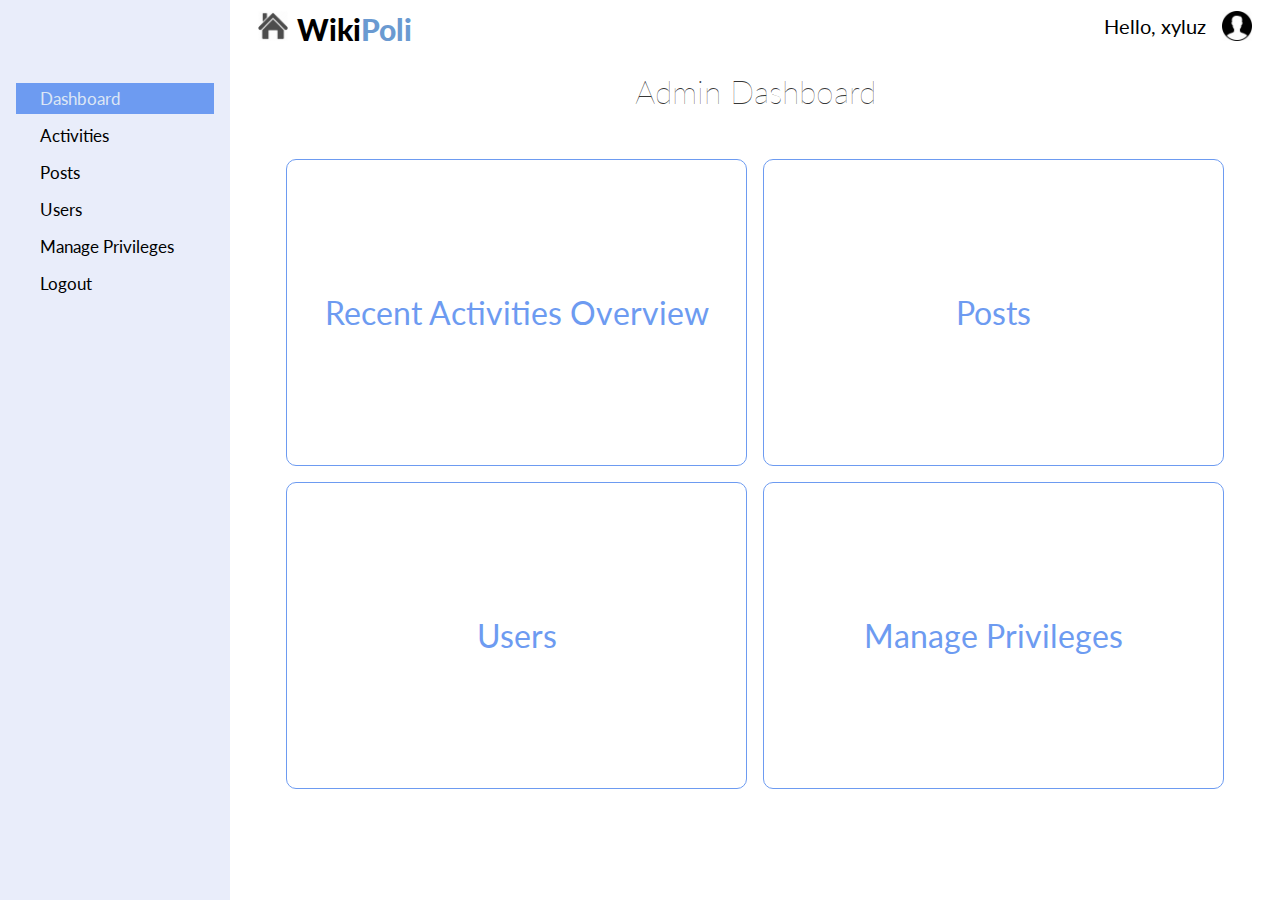
<file: admin-dashboard-general.html>
<!DOCTYPE html>
<html>
<head>
	<title>
		Dashboard | General
	</title>
	<meta charset="utf-8" />
    <meta http-equiv="X-UA-Compatible" content="IE=edge">
	<meta name="viewport" content="width=device-width, initial-scale=1">
	<link href="https://fonts.googleapis.com/css?family=Lato&display=swap" rel="stylesheet">
	<link rel="stylesheet" type="text/css" href="styles/admin-dashboard-general.css">
</head>
<body>
	<input type="checkbox" id="mobile-bars-check" />
    <label for="mobile-bars-check" id="mobile-bars">
        <div class="stix" id="stik1"></div>
        <div class="stix" id="stik2"></div>
        <div class="stix" id="stik3"></div>
    </label>
	<section id="admin-sidebar-general">
		<div class="icon-div">
			<img src="images/house-icon.png" height="30px">
			<span>Wiki</span><span class="blue-text">Poli</span>
		</div>
		<a href="" class="sidebar-links sidebar-active-link">Dashboard</a>
		<a href="" class="sidebar-links">Activities</a>
		<a href="" class="sidebar-links">Posts</a>
		<a href="" class="sidebar-links">Users</a>
		<a href="" class="sidebar-links">Manage Privileges</a>
		<a href="" class="sidebar-links">Logout</a>
	</section>
	<main class="admin-main-general" id="admin-main">
		<header>
			<div class="icon-div">
				<img src="images/house-icon.png" height="30px">
				<span>Wiki</span><span class="blue-text">Poli</span>
			</div>
			<div id="user-div">
				<span id="name-plate">Hello, xyluz</span>
				<img src="images/profilepic.png" height="30px">
			</div>
		</header>
		<h1 id="intro">Admin Dashboard</h1>
		<section id="main-options">
			<a href="">Recent Activities Overview</a>
			<a href="">Posts</a>
			<a href="">Users</a>
			<a href="">Manage Privileges</a>
		</section>
	</main>
</body>
</html>
</file>
<file: styles/admin-dashboard-general.css>
html
{
	margin: 0;
	padding: 0;
	box-sizing: content-box;
	--sidebar-width: 18vw;
}
body
{
	scroll-behavior: smooth;
	font-family: Lato, segoe UI, sans-serif;
}
a
{
	text-decoration: none;
	color: inherit;
}
.blue-text
{
	color: #6A9AD1; /*darkblue;*/
}
.admin-main-general
{
	min-height: 95vh;
	margin-left: var(--sidebar-width);
}
.admin-main-general > header
{
	display: flex;
	flex-direction: row;
	justify-content: space-between;
	font-size: 20px;
	padding: 0.2rem 20px;
}
.admin-main-general > header .icon-div img
{
	margin-right: 0.2rem;
}
.admin-main-general > header .icon-div span
{
	font-weight: 900;
	font-size: 30px;
}
.admin-main-general > header #user-div
{
	display: flex;
	flex-direction: row;
	height: 100%;
}
.admin-main-general > header #name-plate
{
	align-self: center;
	margin-right: 1rem;
}

#admin-sidebar-general
{
	position: fixed;
	left: 0;
	top: 0;
	height: 100vh;
	width: var(--sidebar-width);
	background-color: #E9EDFA; /*rgb(220, 230, 245);*/
	padding-top: 5rem;
	display: flex;
	flex-direction: column;
	justify-content: flex-start;
	z-index: 5;
	font-size: 17px;
}
#admin-sidebar-general .icon-div
{
	display: none;
}
#admin-sidebar-general .icon-div img
{
	margin-right: 0.2rem;
}
#admin-sidebar-general .icon-div span
{
	font-weight: 900;
	font-size: 30px;
}
#admin-sidebar-general .sidebar-links
{
	margin: 0.2rem 1rem;
	padding: 0.3rem 1.5rem;
	display: block;
	align-self: flex-start;
	transition: 0.4s ease-out;
}
#admin-sidebar-general .sidebar-links:hover
{
	color: blue;
}
#admin-sidebar-general .sidebar-active-link
{
	color: rgb(220, 230, 245);
	background-color: #6D9BF1; /*darkblue;*/
	align-self: stretch;
}
#mobile-bars 
{
    position: fixed;
    left: -35vw;
    top: 3vh;
    font-size: 25px;
    color: rgba(0, 0, 0, 0.7);
    line-height: 80px;
    margin-right: 40px;
    cursor: pointer;
    display: none;
}
.stix 
{
    border-radius: 3px;
    height: 3px;
    width: 30px;
    background-color: dimgray;
    margin: 5px 0;
    transition: 0.4s ease;
}
#mobile-bars-check 
{
    display: none;
}


#admin-main #intro
{
	font-weight: 100;
	text-align: center;
	color: rgba(0, 0, 0, 0.8);
}
#main-options
{
	margin: 3rem;
	display: grid;
	grid-template-columns: repeat(auto-fit, minmax(450px, 1fr));
	grid-gap: 1rem;
	height: 70vh;
}
#main-options > *
{
	background-color: white;/*rgb(113, 113, 200);*/
	border: 1px solid #6D9BF1; /*rgb(63, 63, 150);*/
	font-size: 32px;
	color: #6D9BF1;
	border-radius: 10px;
	cursor: pointer;
	text-align: center;
	transition: 0.3s ease-out;
	display: flex;
	flex-direction: column;
	justify-content: center;
}
#main-options > *:hover
{
	background-color: #6D9BF1; /*rgb(63, 63, 150);*/
	color: white;
}

@media (max-width: 860px)
{
	.admin-main-general
	{
		margin-left: 0;
	}
	.admin-main-general header
	{
		justify-content: flex-end;
	}
	.admin-main-general .icon-div
	{
		display: none;
	}
	#admin-sidebar-general
	{
		left: -60vw;
		transition: 0.3s ease-out;
		width: 60vw;
	}
	#admin-sidebar-general .icon-div
	{
		display: block;
		margin-bottom: 2rem;
		margin-left: 1rem;
	}
	#admin-sidebar-general .sidebar-links
	{
		margin: 0.2rem 0.8rem;
		padding: 0.3rem 1rem;
	}
	#mobile-bars 
	{
        display: block;
        margin-left: 40vw;
        z-index: 10;
    }
    #mobile-bars-check:checked ~ #mobile-bars > #stik1 
    {
        transform: rotate(45deg) translateY(7px) translateX(5px);
    }

    #mobile-bars-check:checked ~ #mobile-bars > #stik2 
    {
        width: 0;
        opacity: 0;
    }

    #mobile-bars-check:checked ~ #mobile-bars > #stik3 
    {
        transform: rotate(-45deg) translateY(-8px) translateX(5px);
    }

    #mobile-bars-check:checked ~ #admin-sidebar-general
    {
        left: 0;
    }

    #admin-main #intro
    {
    	padding-top: 20px;
    	padding-bottom: 30px;
    }
    #main-options
	{
		margin: 2rem 1rem;
		grid-template-columns: repeat(auto-fit, minmax(200px, 1fr));
		grid-gap: 1rem;
		height: 60vh;
	}
	#main-options > *
	{
		font-size: 20px;
		padding: 5px;
		border-radius: 5px;
	}
}
</file>
